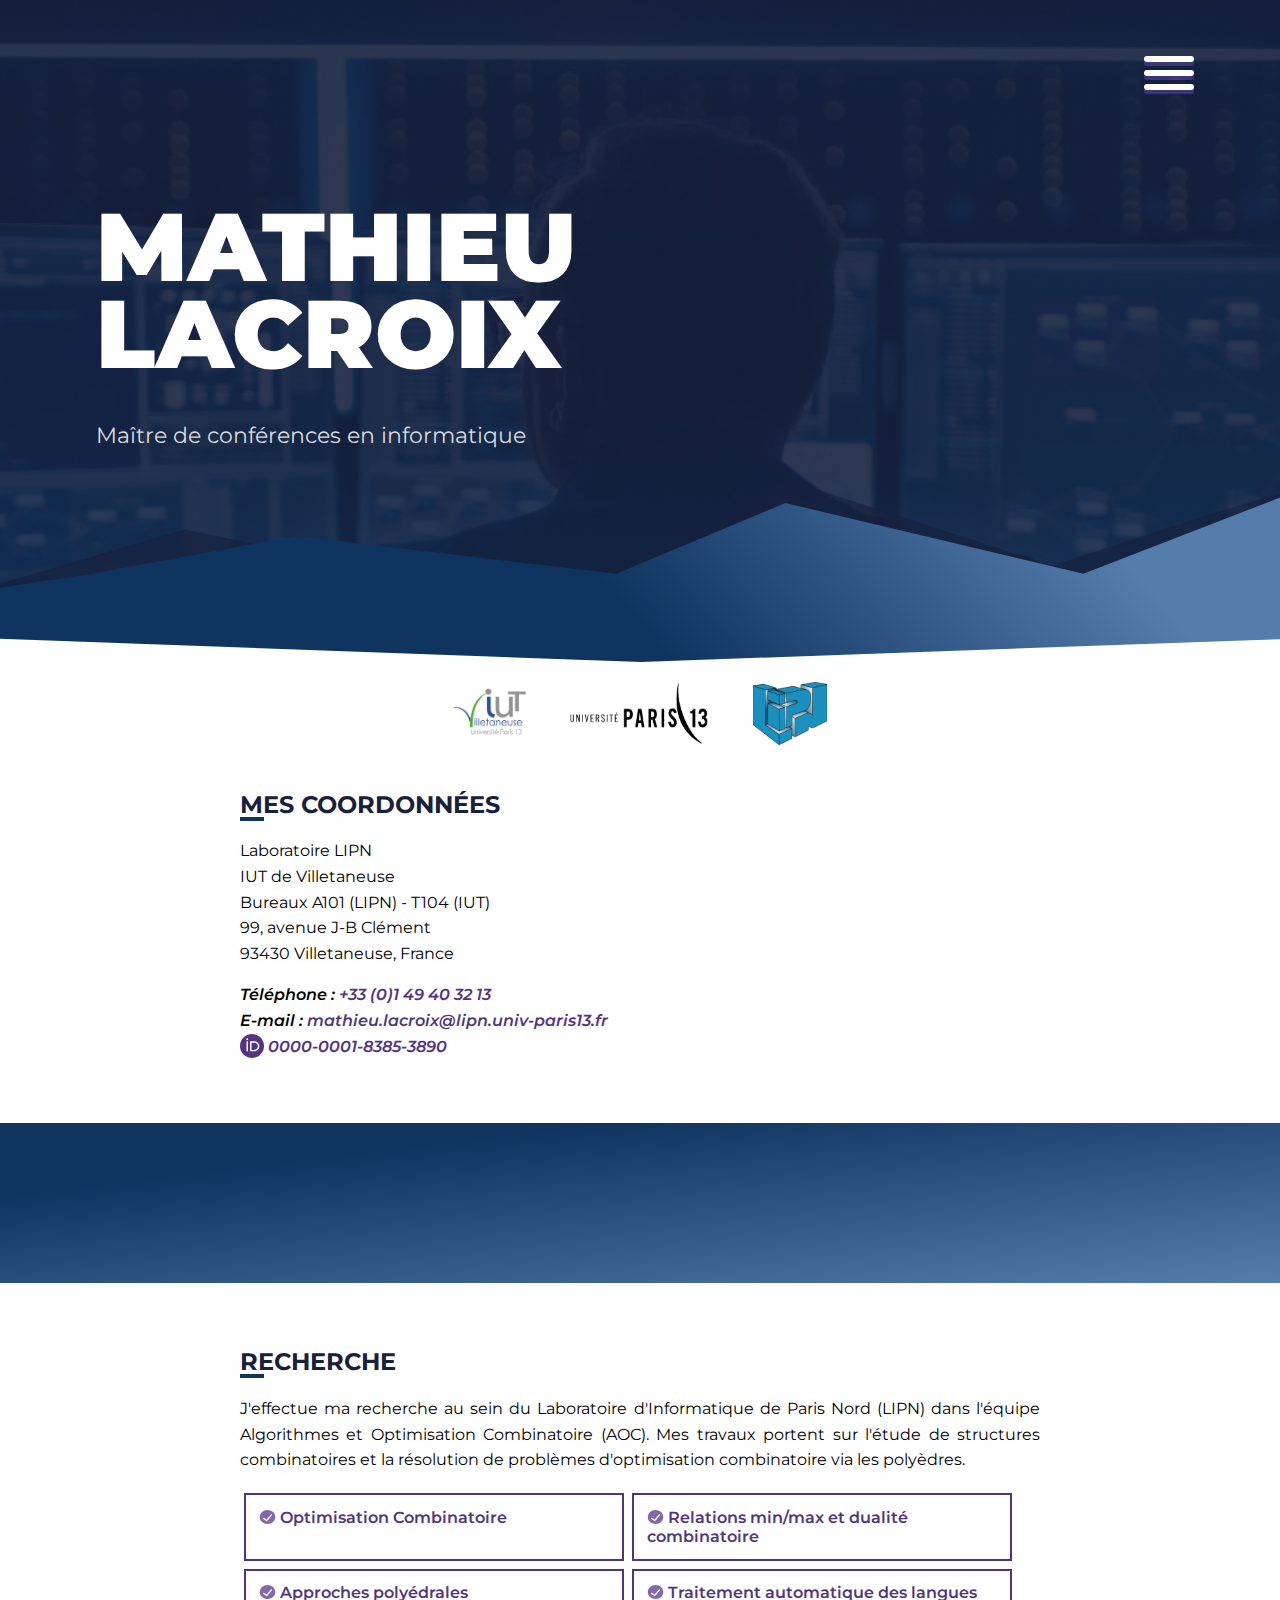
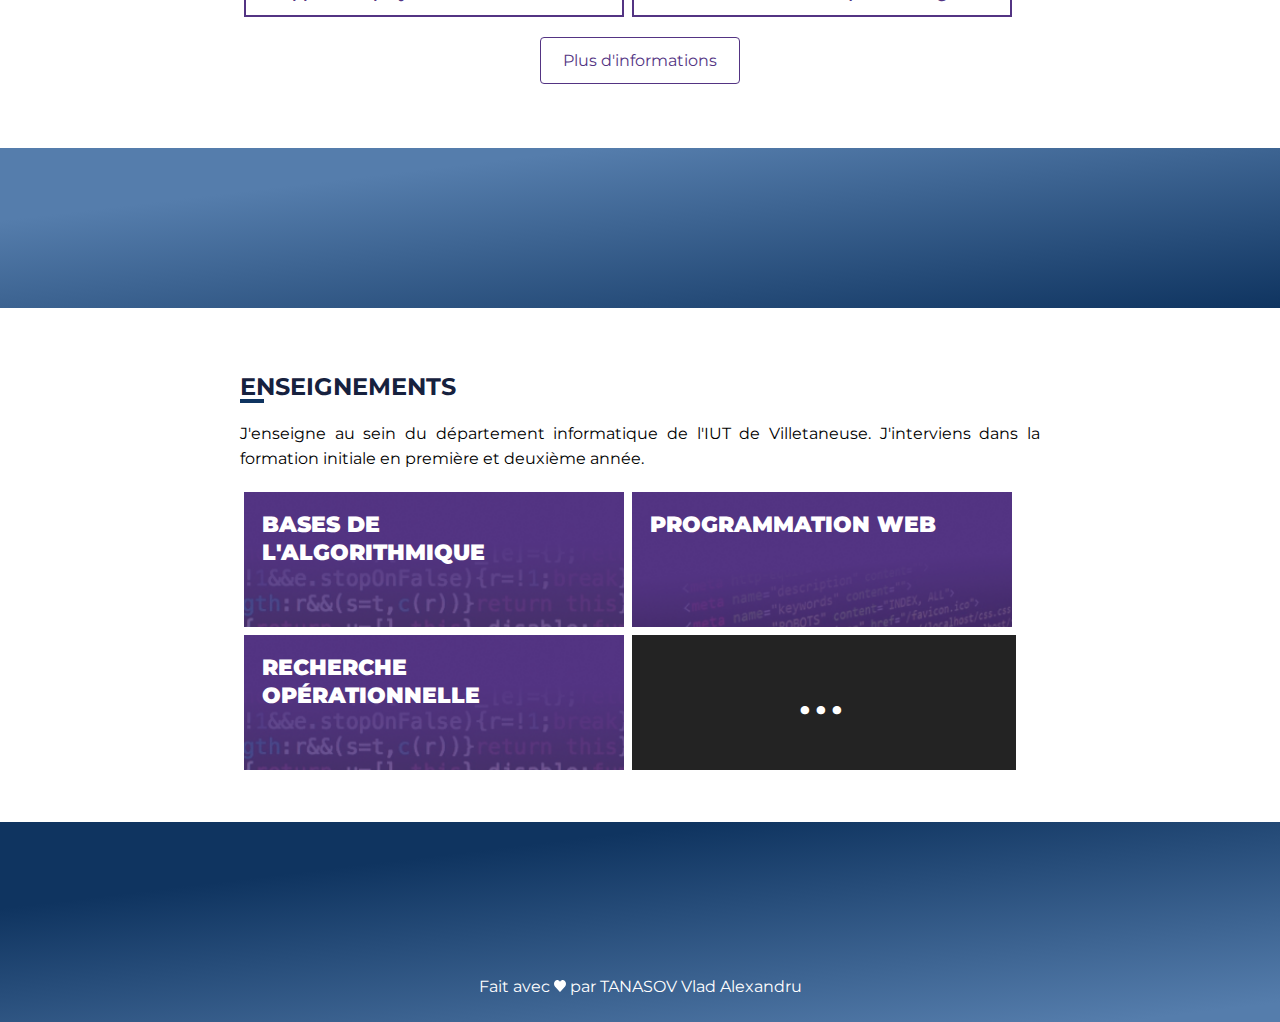
<file: index.html>
<!DOCTYPE html>
<html lang="fr">
<head>
    <meta charset="UTF-8" />
    <meta http-equiv="X-UA-Compatible" content="IE=edge" />
    <link rel="stylesheet" href="./style/gdljgyeoifbdgtr-global.css" />
    <link rel="stylesheet" href="./style/asjdfgoredvgtao-index.css" />
    <link rel="stylesheet" href="./style/ahfbrtemdbtyuio-burger.css" />
    <meta name="viewport" content="width=device-width, initial-scale=1.0" />
    <title>Mathieu LACROIX - LIPN</title>
</head>
<body>
    <header>
        <nav role="navigation">
            <div id="menuToggle">
              <input type="checkbox" />
              
              <span></span>
              <span></span>
              <span></span>
              
              <ul id="menu">
                <a href="./"><li>Accueil</li></a>
                <a href="./research/"><li>Recherche</li></a>
                <a href="./teaching/"><li>Enseignements</li></a>
              </ul>
            </div>
        </nav>
        <h1>Mathieu Lacroix</h1>
        <h4>Maître de conférences en informatique</h4>
        <img style="display:none;" id="vect-img" src="./images/vect.svg" alt="vect">
    </header>
    <main>
        <section class="contact-section">
            <div class="wrapper">
            <div class="images-container">
                <img src="./images/logo_iut_villetaneuse_big.png" 
                     srcset="./images/logo_iut_villetaneuse_small.png 40w, ./images/logo_iut_villetaneuse_big.png 166w" 
                     sizes="(max-width: 1050px) 40px,
                     166px" alt="logo iut villetaneuse" />
                <img src="./images/logo_universite_big.png" 
                     srcset="./images/logo_universite_small.png 110w, ./images/logo_universite_big.png 266w" 
                     sizes="(max-width: 1050px) 110px,
                     266px" alt="logo universite" />
                <img src="./images/logo_lipn_big.png" 
                     srcset="./images/logo_lipn_small.png 48w, ./images/logo_lipn_big.png 126w" 
                     sizes="(max-width: 1050px) 48px,
                     126px" alt="logo lipn" />
            </div>

            <h2>Mes coordonnées</h2>
            <p>
                Laboratoire LIPN <br/>
                IUT de Villetaneuse <br/>
                Bureaux A101 (LIPN) - T104 (IUT) <br/>
                99, avenue J-B Clément <br/>
                93430 Villetaneuse, France <br/>
                <address>
                    <strong>Téléphone :</strong> <a href="tel:+33149403213">+33 (0)1 49 40 32 13</a><br/>
                    <strong>E-mail :</strong> <a href="mailto:mathieu.lacroix@lipn.univ-paris13.fr">mathieu.lacroix@lipn.univ-paris13.fr</a><br/>
                    <svg id="orcid-svg" width="24" height="24" viewBox="0 0 24 24" fill="none" xmlns="http://www.w3.org/2000/svg">
                        <g clip-path="url(#clip0_47_2)">
                        <path d="M24 12C24 18.6281 18.6281 24 12 24C5.37188 24 0 18.6281 0 12C0 5.37188 5.37188 0 12 0C18.6281 0 24 5.37188 24 12Z" fill="#533483"/>
                        <path d="M7.96873 17.3452H6.52142V7.35156H7.96873V11.8678V17.3452Z" fill="white"/>
                        <path d="M10.0927 7.35156H14.0023C17.724 7.35156 19.3592 9.99226 19.3592 12.353C19.3592 14.9191 17.3386 17.3545 14.0211 17.3545H10.0927V7.35156ZM11.54 16.0575H13.8426C17.1225 16.0575 17.8743 13.5847 17.8743 12.353C17.8743 10.3468 16.5868 8.64858 13.7674 8.64858H11.54V16.0575Z" fill="white"/>
                        <path d="M8.19431 5.27075C8.19431 5.78396 7.7714 6.21319 7.24511 6.21319C6.71881 6.21319 6.2959 5.78396 6.2959 5.27075C6.2959 4.74821 6.71881 4.32831 7.24511 4.32831C7.7714 4.32831 8.19431 4.75754 8.19431 5.27075Z" fill="white"/>
                        </g>
                        <defs>
                        <clipPath id="clip0_47_2">
                        <rect width="24" height="24" fill="white"/>
                        </clipPath>
                        </defs>
                    </svg> 
                         <a href="http://orcid.org/0000-0001-8385-3890">0000-0001-8385-3890</a> 
                </address>
            </p>
            </div>
        </section>
        <section class="search-section">
            <div class="wrapper">
            <h2>Recherche</h2>
            <p>
                J'effectue ma recherche au sein du Laboratoire d'Informatique de Paris Nord (LIPN) dans l'équipe Algorithmes et Optimisation Combinatoire (AOC). Mes travaux portent sur l'étude de structures combinatoires et la résolution de problèmes d'optimisation combinatoire via les polyèdres. 
            </p>
            <ul>
                <li>
                    <svg width="17" height="14" viewBox="0 0 17 14" fill="none" xmlns="http://www.w3.org/2000/svg">
                        <ellipse cx="8.51668" cy="7" rx="7.81667" ry="7" fill="#8267AC"/>
                        <path d="M4.60834 8.40002L7.735 10.5L12.425 4.90002" stroke="white" stroke-width="1.4" stroke-linecap="round" stroke-linejoin="round"/>
                    </svg>
                    Optimisation Combinatoire
                </li>
                <li>
                    <svg width="17" height="14" viewBox="0 0 17 14" fill="none" xmlns="http://www.w3.org/2000/svg">
                        <ellipse cx="8.51668" cy="7" rx="7.81667" ry="7" fill="#8267AC"/>
                        <path d="M4.60834 8.40002L7.735 10.5L12.425 4.90002" stroke="white" stroke-width="1.4" stroke-linecap="round" stroke-linejoin="round"/>
                    </svg>
                    Relations min/max et dualité combinatoire
                </li>
                <li>
                    <svg width="17" height="14" viewBox="0 0 17 14" fill="none" xmlns="http://www.w3.org/2000/svg">
                        <ellipse cx="8.51668" cy="7" rx="7.81667" ry="7" fill="#8267AC"/>
                        <path d="M4.60834 8.40002L7.735 10.5L12.425 4.90002" stroke="white" stroke-width="1.4" stroke-linecap="round" stroke-linejoin="round"/>
                    </svg>
                    Approches polyédrales
                </li>
                <li>
                    <svg width="17" height="14" viewBox="0 0 17 14" fill="none" xmlns="http://www.w3.org/2000/svg">
                        <ellipse cx="8.51668" cy="7" rx="7.81667" ry="7" fill="#8267AC"/>
                        <path d="M4.60834 8.40002L7.735 10.5L12.425 4.90002" stroke="white" stroke-width="1.4" stroke-linecap="round" stroke-linejoin="round"/>
                    </svg>
                    Traitement automatique des langues
                </li>
            </ul>

            <a href="./research/">Plus d'informations</a>
            </div>
        </section>
        <section class="teaching-section">
            <div class="wrapper">
            <h2>Enseignements</h2>
            <p>
                J'enseigne au sein du département informatique de l'IUT de Villetaneuse. J'interviens dans la formation initiale en première et deuxième année. 
            </p>

            <ul>
                <li>Bases de l'algorithmique</li>
                <li>Programmation web</li>
                <li>Recherche opérationnelle</li>
                <a href="./teaching/"><li>...</li></a>
            </ul>
            </div>
        </section>
        <footer>
            <span>
                Fait avec 
                <svg width="12" height="12" viewBox="0 0 12 12" fill="none" xmlns="http://www.w3.org/2000/svg">
                    <path d="M5.66723 11.8406L0.9457 6.37754C-0.384217 4.83881 -0.300469 2.31574 1.12753 0.899529C2.54421 -0.50546 4.69226 -0.232632 5.81177 1.49448L5.99999 1.78483L6.18821 1.49448C7.30775 -0.232632 9.45575 -0.50546 10.8725 0.899529C12.3005 2.31574 12.3842 4.83881 11.0543 6.37754L6.33275 11.8406C6.14897 12.0532 5.85101 12.0532 5.66723 11.8406Z" fill="white"/>
                </svg> par TANASOV Vlad Alexandru
            </span>
        </footer>
    </main>
</body>
</html>
</file>
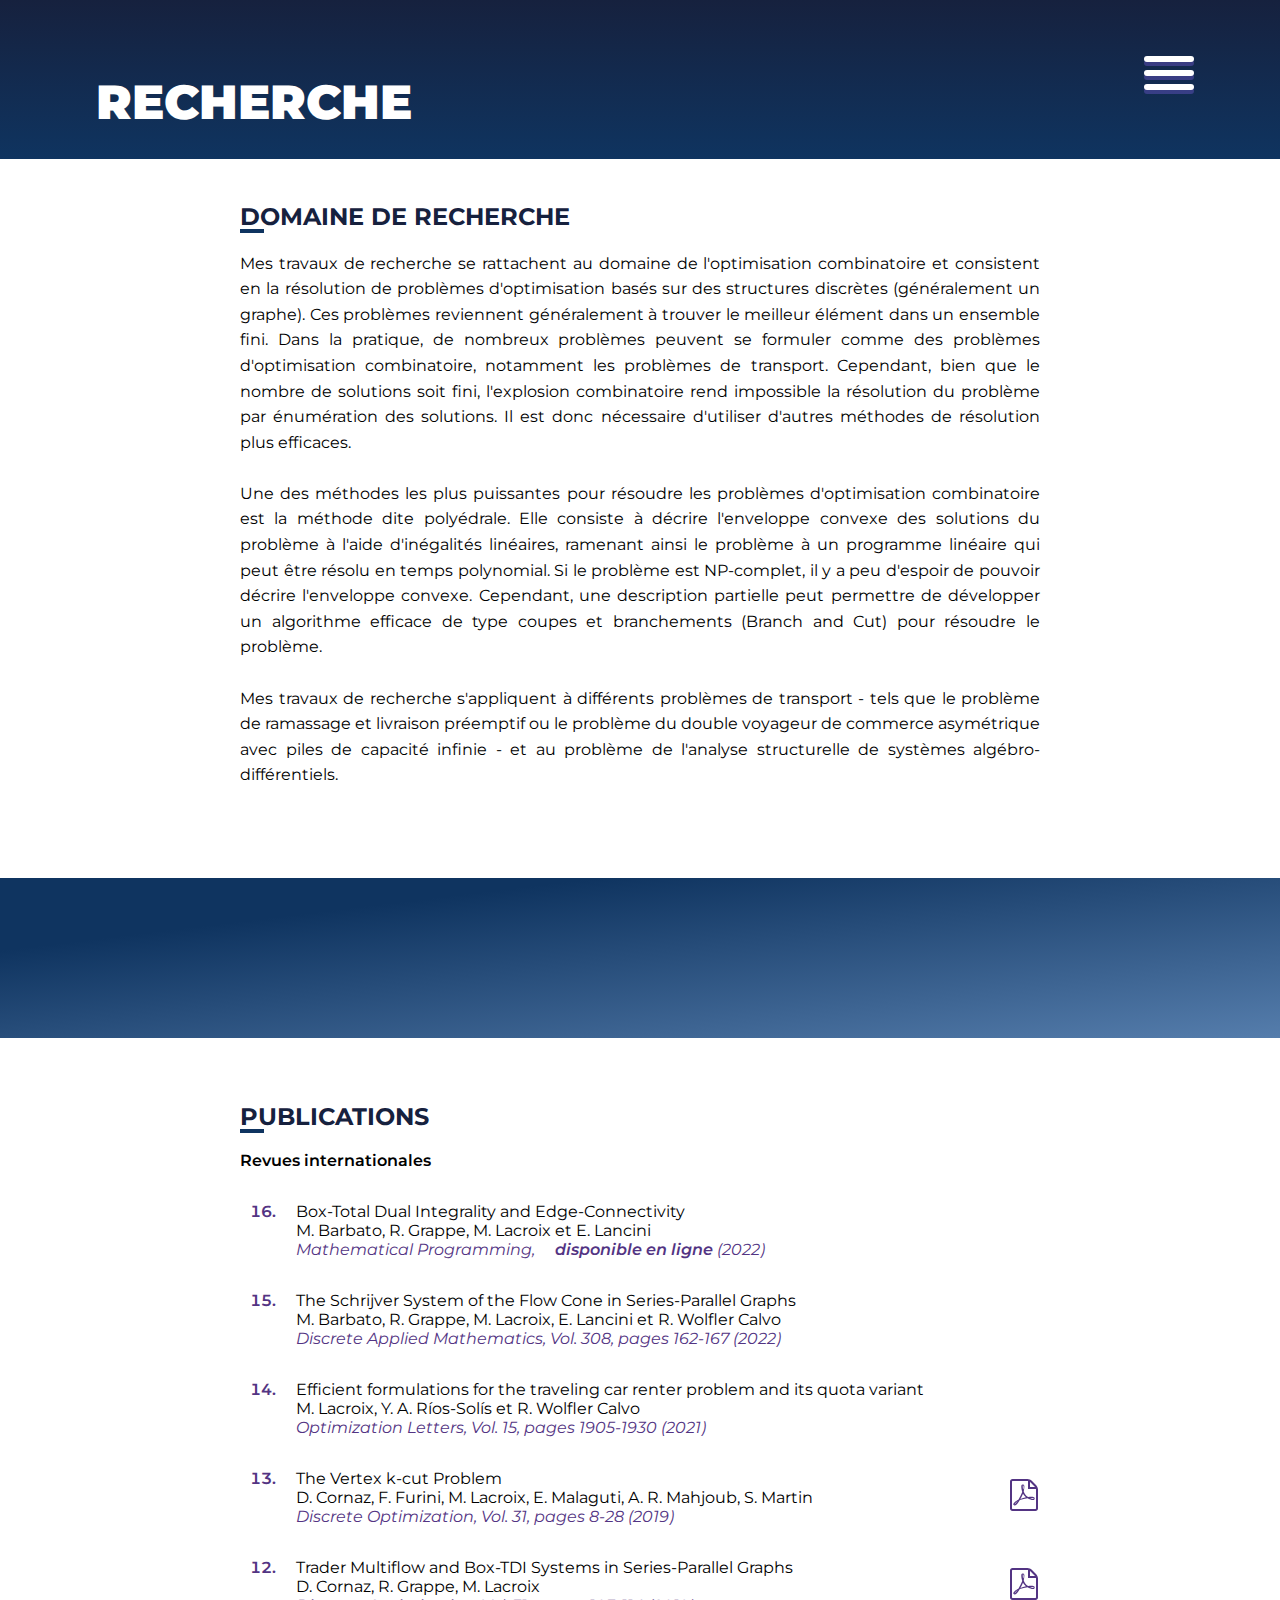
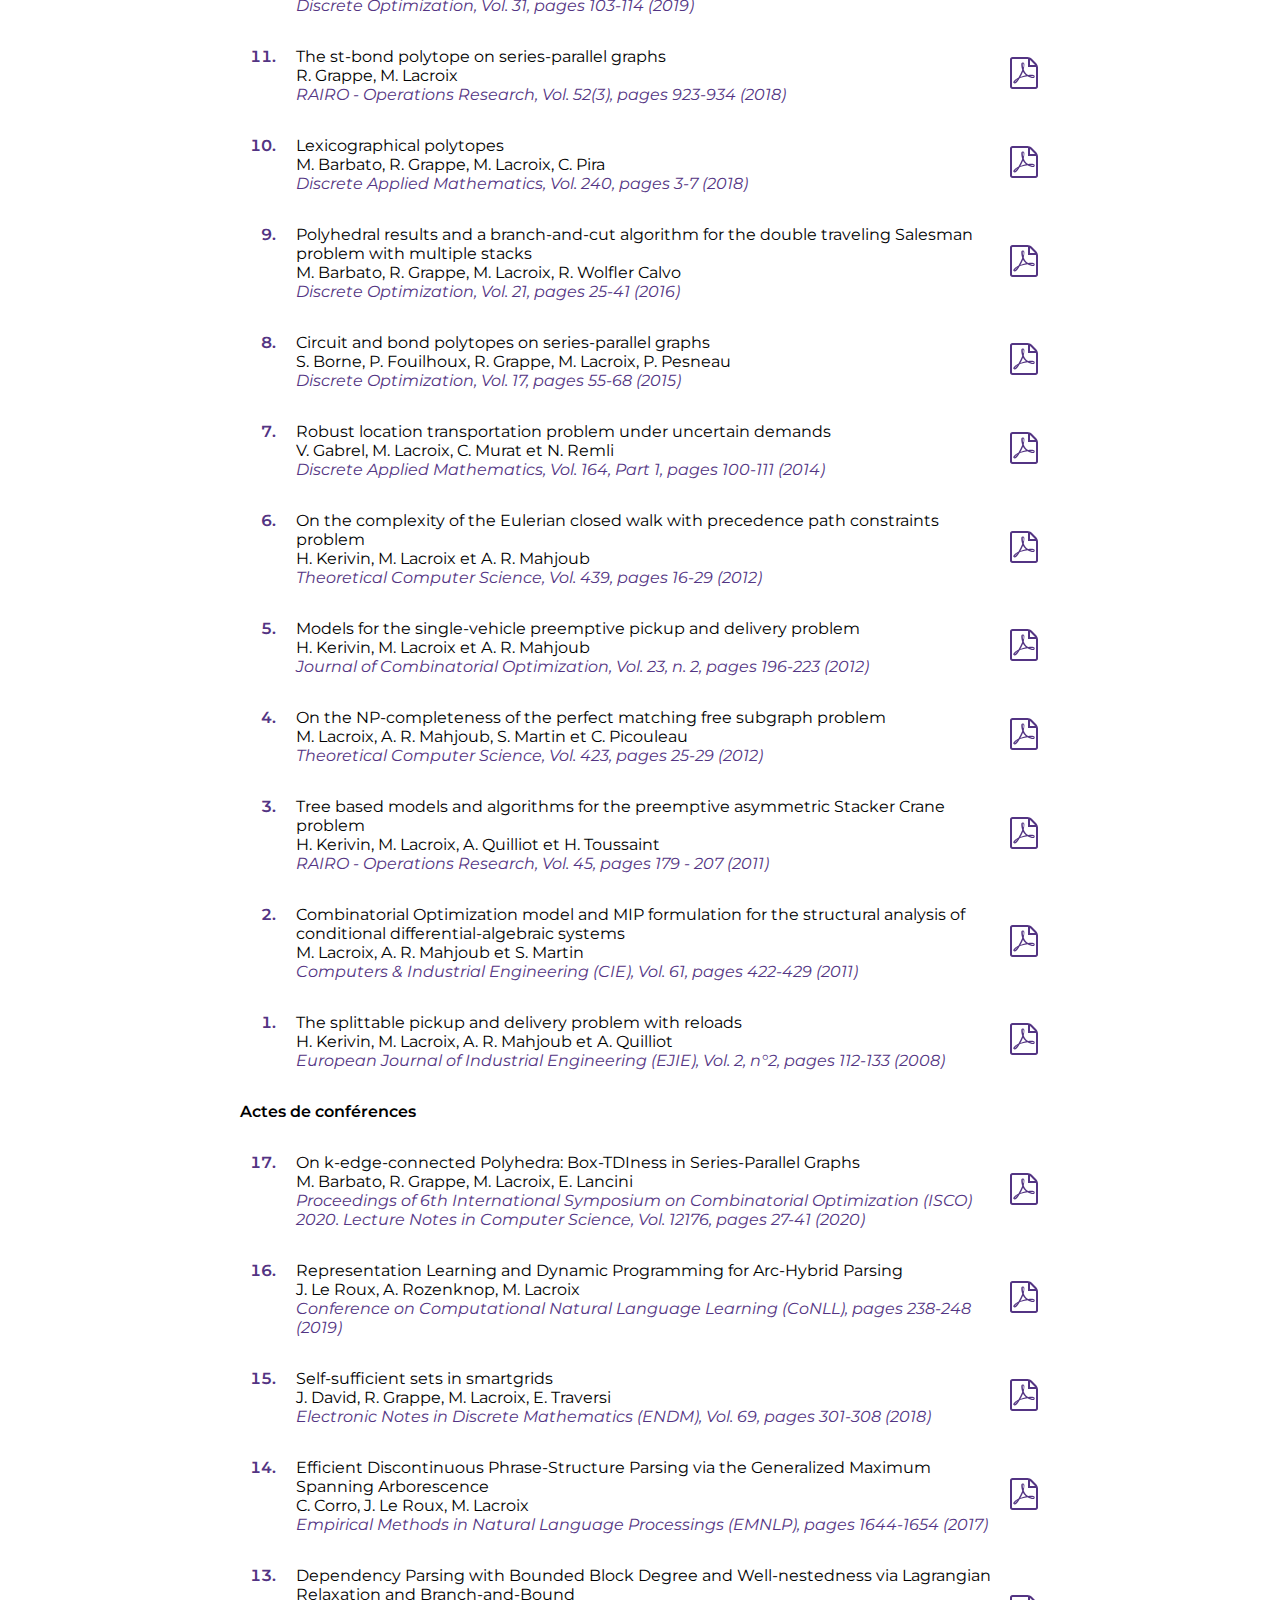
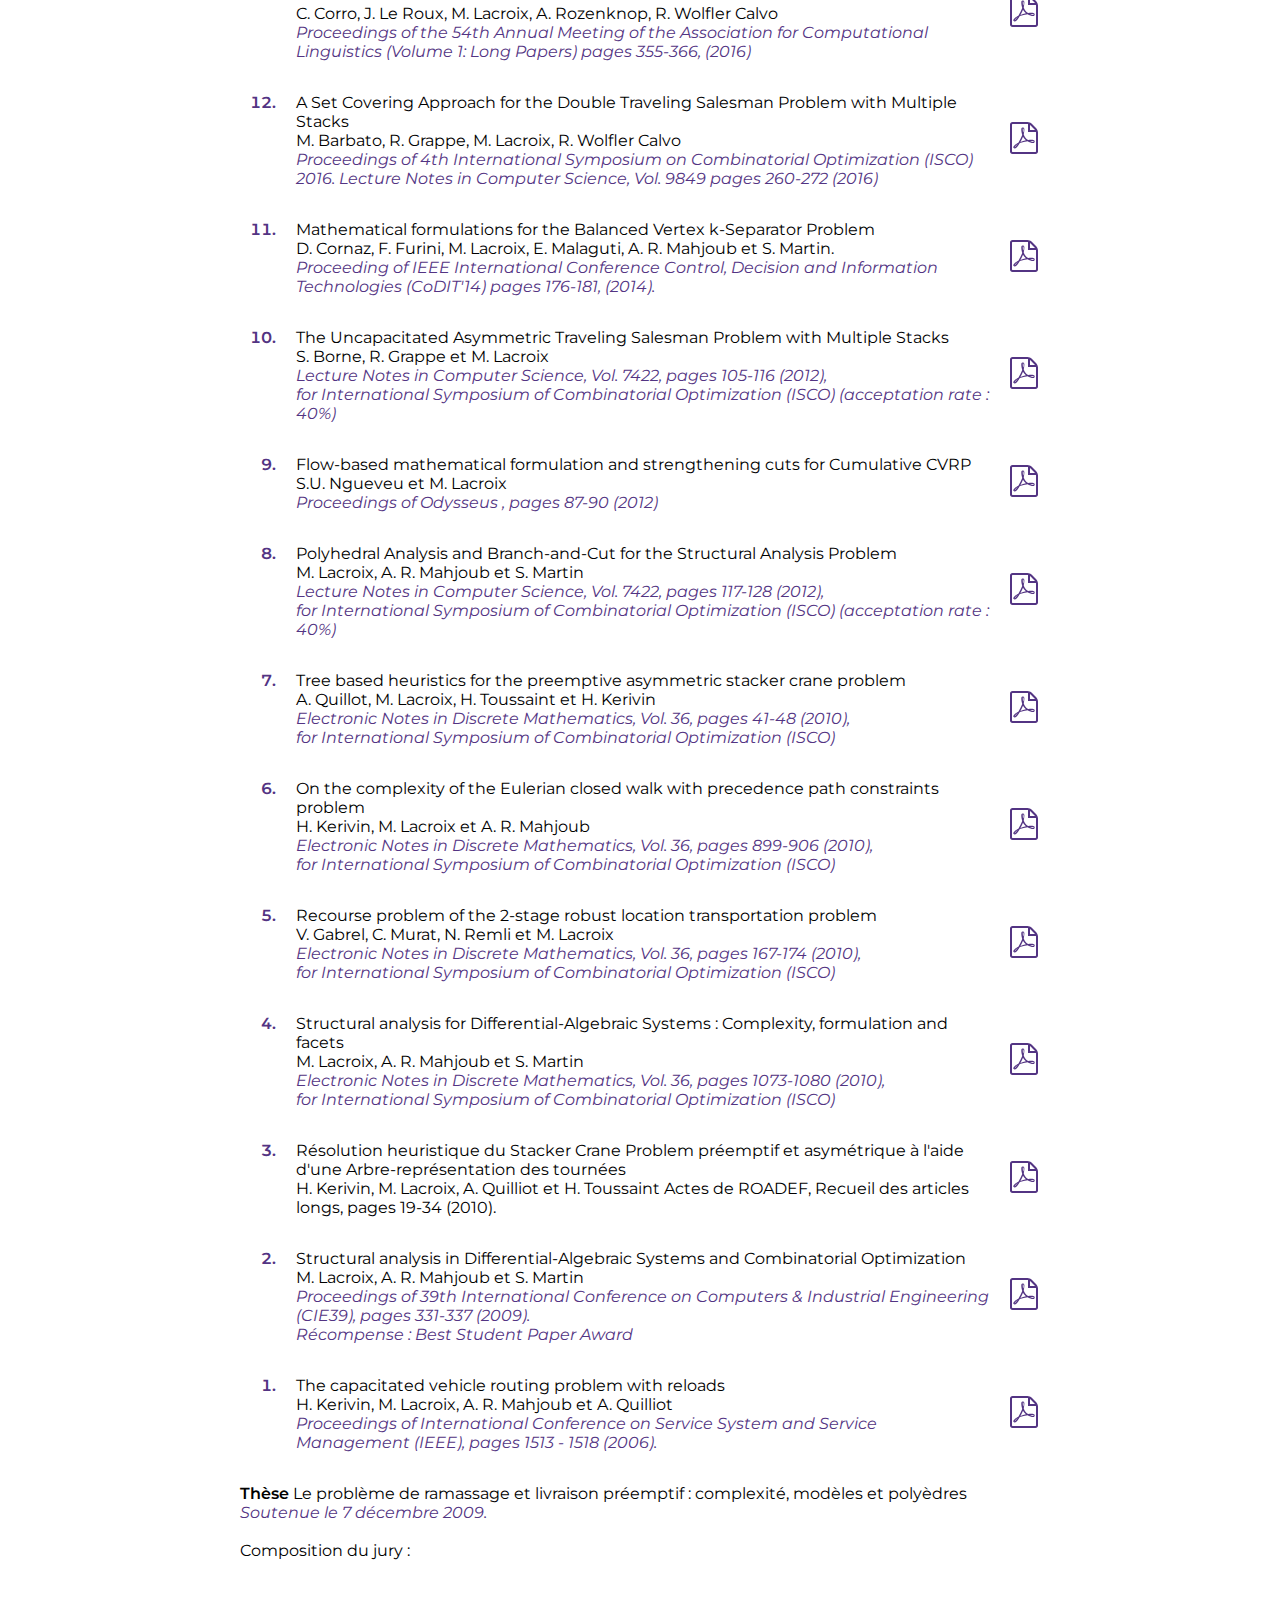
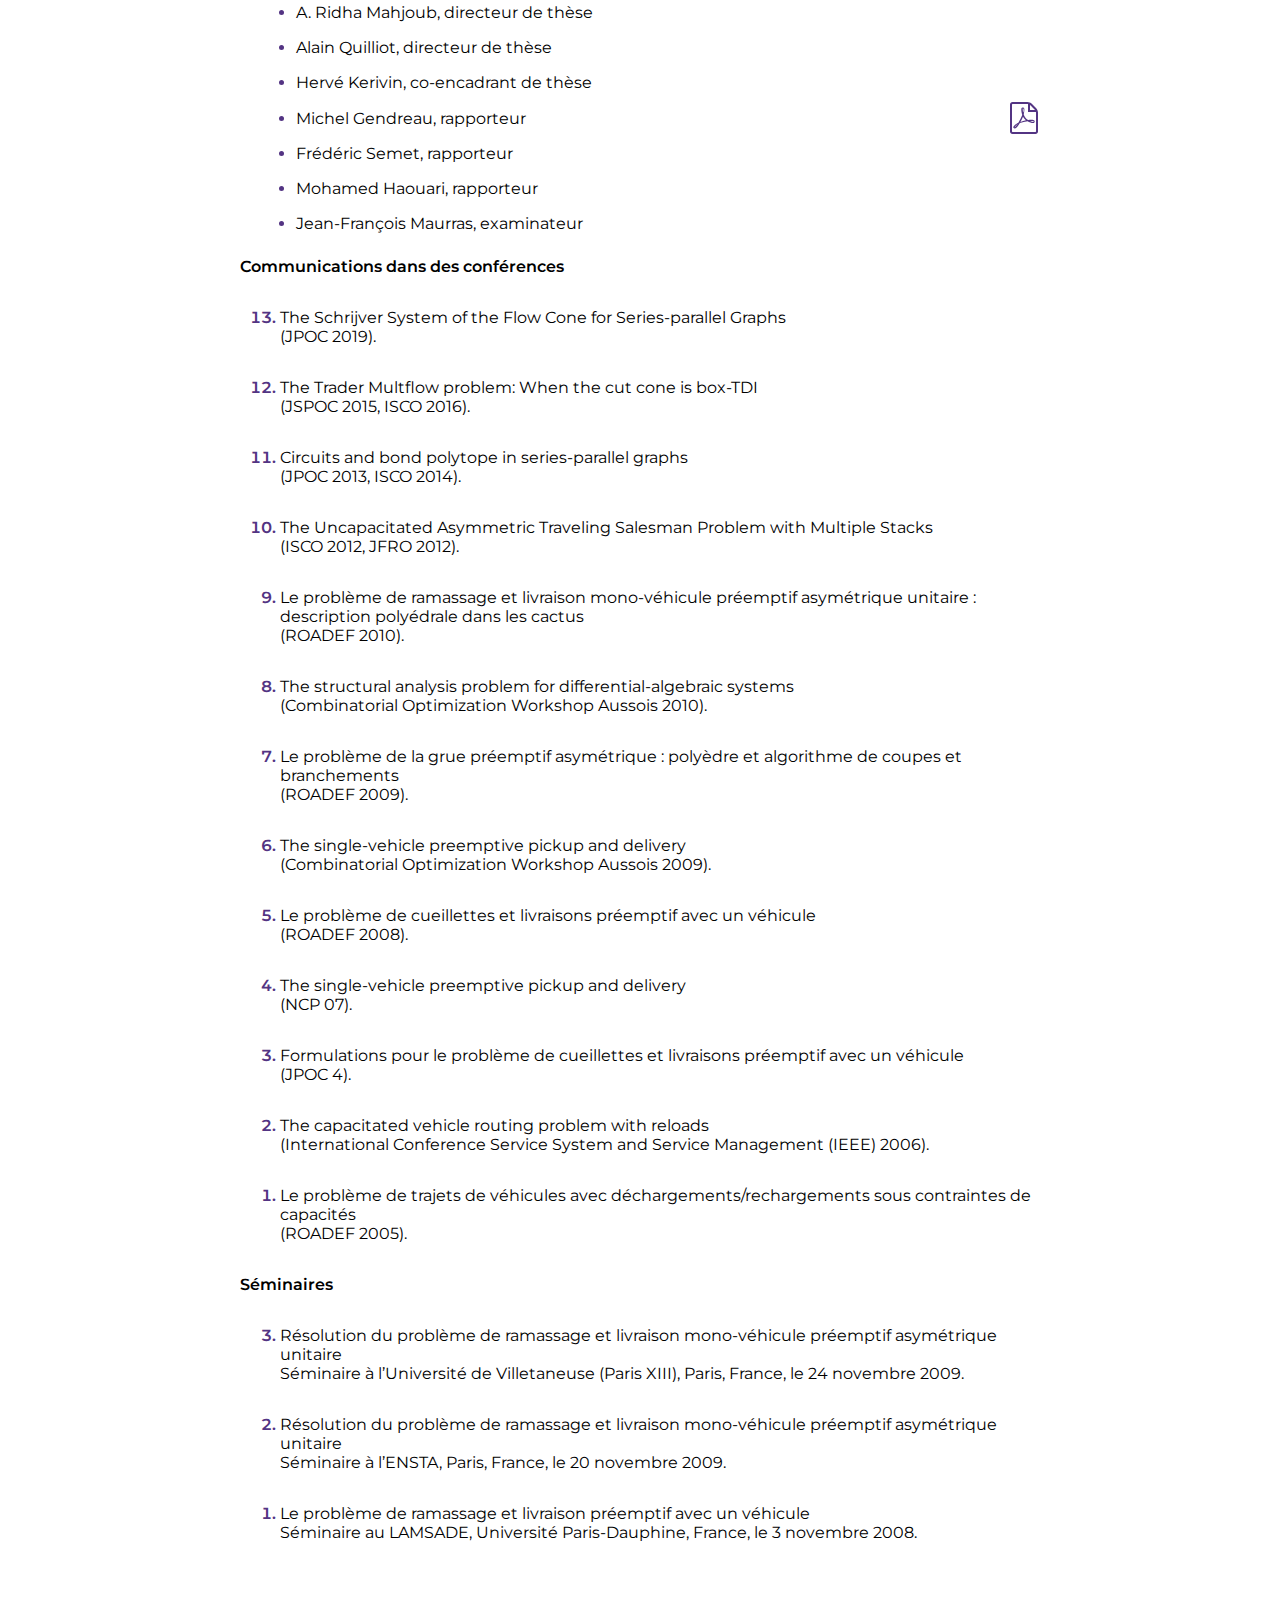
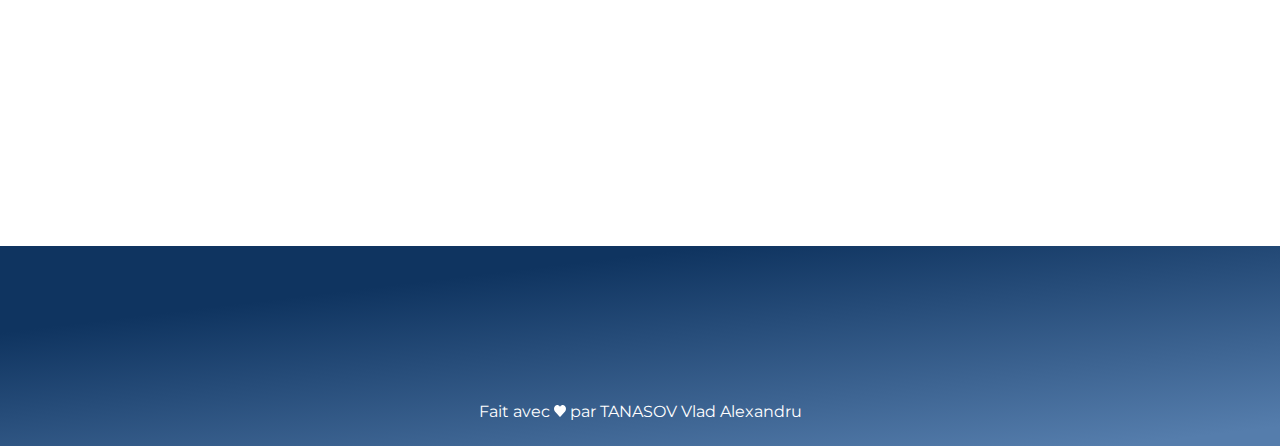
<file: research/index.html>
<!DOCTYPE html>
<html lang="fr">
<head>
    <meta charset="UTF-8" />
    <meta http-equiv="X-UA-Compatible" content="IE=edge" />
    <link rel="stylesheet" href="../style/gdljgyeoifbdgtr-global.css" />
    <link rel="stylesheet" href="../style/htelhfviudfgnst-research.css" />
    <link rel="stylesheet" href="../style/ahfbrtemdbtyuio-burger.css" />
    <meta name="viewport" content="width=device-width, initial-scale=1.0" />
    <title>Mathieu LACROIX - LIPN - Recherche</title>
</head>
<body>
    <header>
        <nav role="navigation">
            <div id="menuToggle">
              <input type="checkbox" />
              
              <span></span>
              <span></span>
              <span></span>
              
              <ul id="menu">
                <a href="../"><li>Accueil</li></a>
                <a href="./"><li>Recherche</li></a>
                <a href="../teaching/"><li>Enseignements</li></a>
              </ul>
            </div>
        </nav>
        <h1>Recherche</h1>
    </header>
    <main>
        <section class="search-section">
            <div class="wrapper">
                <h2>Domaine de recherche</h2>
                <p>
                    Mes travaux de recherche se rattachent au domaine de l'optimisation combinatoire et consistent en la résolution de problèmes d'optimisation basés sur des structures discrètes (généralement un graphe). Ces problèmes reviennent généralement à trouver le meilleur élément dans un ensemble fini. Dans la pratique, de nombreux problèmes peuvent se formuler comme des problèmes d'optimisation combinatoire, notamment les problèmes de transport. Cependant, bien que le nombre de solutions soit fini, l'explosion combinatoire rend impossible la résolution du problème par énumération des solutions. Il est donc nécessaire d'utiliser d'autres méthodes de résolution plus efficaces.<br/><br/>
                    Une des méthodes les plus puissantes pour résoudre les problèmes d'optimisation combinatoire est la méthode dite polyédrale. Elle consiste à décrire l'enveloppe convexe des solutions du problème à l'aide d'inégalités linéaires, ramenant ainsi le problème à un programme linéaire qui peut être résolu en temps polynomial. Si le problème est NP-complet, il y a peu d'espoir de pouvoir décrire l'enveloppe convexe. Cependant, une description partielle peut permettre de développer un algorithme efficace de type coupes et branchements (Branch and Cut) pour résoudre le problème.<br/><br/>       
                    Mes travaux de recherche s'appliquent à différents problèmes de transport - tels que le problème de ramassage et livraison préemptif ou le problème du double voyageur de commerce asymétrique avec piles de capacité infinie - et au problème de l'analyse structurelle de systèmes algébro-différentiels.<br/><br/>
                </p>
            </div>
        </section>

        <section class="publications-section">
            <div class="wrapper">
                <h2>Publications</h2>
                <strong>Revues internationales</strong>
                <ol reversed>
                    <li>
                        <article>
                            <div>
                                <span class="title-article">Box-Total Dual Integrality and Edge-Connectivity </span> <br />
                                <span class="author-article">M. Barbato, R. Grappe, M. Lacroix et E. Lancini</span><br/>
                                <em> Mathematical Programming, <a href="https://doi.org/10.1007/s10107-021-01743-x"> disponible en ligne</a> (2022) </em>
                            </div>	   
                        </article>
                    </li>
                    <li>
                        <article>
                            <div>
                                <span class="title-article">The Schrijver System of the Flow Cone in Series-Parallel Graphs </span> <br />
                                <span class="author-article">M. Barbato, R. Grappe, M. Lacroix, E. Lancini et R. Wolfler Calvo</span><br/>
                                <em>Discrete Applied Mathematics, Vol. 308, pages 162-167 (2022) </em>
                            </div>	   
                        </article>
                    </li>
                    <li>
                        <article>
                            <div>
                                <span class="title-article">Efficient formulations for the traveling car renter problem and its quota variant</span> <br />
                                <span class="author-article">M. Lacroix, Y. A. Ríos-Solís et R. Wolfler Calvo</span><br/>
                                <em>Optimization Letters, Vol. 15, pages 1905-1930 (2021) </em>
                            </div>	   
                        </article>
                    </li>
                    <li>
                        <article>
                            <div>
                                <span class="title-article">The Vertex k-cut Problem </span> <br />
                                <span class="author-article">D. Cornaz, F. Furini, M. Lacroix, E. Malaguti, A. R. Mahjoub, S. Martin</span><br/>
                                <em>Discrete Optimization, Vol. 31, pages 8-28 (2019) </em>
                            </div>
                                <a href="publications/theVertexKCutPb.pdf">
                                    <img src="../images/pdf.svg" alt="pdf">
                                </a>		   
                        </article>
                    </li>
                    <li>
                        <article>
                            <div>
                                <span class="title-article">Trader Multiflow and Box-TDI Systems in Series-Parallel Graphs </span> <br />
                                <span class="author-article">D. Cornaz, R. Grappe, M. Lacroix</span><br/>
                                <em>Discrete Optimization, Vol. 31, pages 103-114 (2019) </em>
                            </div>
                                <a href="publications/boxTDIMF.pdf">
                                    <img src="../images/pdf.svg" alt="pdf">                        
                                </a>		   
                        </article>
                    </li>
                    <li>
                        <article>
                            <div>
                                <span class="title-article">The st-bond polytope on series-parallel graphs </span> <br />
                                <span class="author-article">R. Grappe, M. Lacroix</span><br/>
                                <em>RAIRO - Operations Research, Vol. 52(3), pages 923-934 (2018)</em>
                            </div>
                                <a href="publications/the st-bond polytope on series-parallel graphs.pdf">
                                    <img src="../images/pdf.svg" alt="pdf">
                                </a>		   
                        </article>
                    </li>
                    <li>
                        <article>
                            <div>
                                <span class="title-article">Lexicographical polytopes </span> <br />
                                <span class="author-article">M. Barbato, R. Grappe, M. Lacroix, C. Pira</span><br/>
                                <em>Discrete Applied Mathematics, Vol. 240, pages 3-7 (2018) </em>
                            </div>
                                <a href="publications/lexicographical polytopes.pdf">
                                    <img src="../images/pdf.svg" alt="pdf">
                                </a>		   
                        </article>
                    </li>
                    <li>
                        <article>
                            <div>
                                <span class="title-article">Polyhedral results and a branch-and-cut algorithm for the double traveling Salesman problem with multiple stacks </span> <br />
                                <span class="author-article">M. Barbato, R. Grappe, M. Lacroix, R. Wolfler Calvo</span><br/>
                                <em>Discrete Optimization, Vol. 21, pages 25-41 (2016) </em>
                            </div>
                                <a href="publications/Barbato et al. - 2016 - Polyhedral results and a branch-and-cut algorithm for the double traveling Salesman problem with multiple stacks.pdf">
                                    <img src="../images/pdf.svg" alt="pdf">
                                </a>		   
                        </article>
                    </li>
                    <li>
                        <article>
                            <div>
                                <span class="title-article">Circuit and bond polytopes on series-parallel graphs </span> <br />
                                <span class="author-article">S. Borne, P. Fouilhoux, R. Grappe, M. Lacroix, P. Pesneau</span><br/>
                                <em>Discrete Optimization, Vol. 17, pages 55-68 (2015) </em>
                            </div>
                                <a href="publications/circuit_and_bond_polytope_serie_paralleles.pdf">
                                    <img src="../images/pdf.svg" alt="pdf">
                                </a>		   
                        </article>
                    </li>
                    <li>
                        <article>
                            <div>
                                <span class="title-article">Robust location transportation problem under uncertain demands </span> <br />
                                <span class="author-article">V. Gabrel, M. Lacroix, C. Murat et N. Remli</span><br/>
                                <em>Discrete Applied Mathematics, Vol. 164, Part 1, pages 100-111 (2014)</em>
                            </div>
                                <a href="publications/robustLocationTransportationProblemsUnderUncertainDemands.pdf">
                                    <img src="../images/pdf.svg" alt="pdf">
                                </a>		   
                        </article>
                    </li>
                    <li>
                        <article>
                            <div>
                                <span class="title-article">On the complexity of the Eulerian closed walk with precedence path constraints problem</span> <br />
                                <span class="author-article">H. Kerivin, M. Lacroix et A. R. Mahjoub</span><br/>
                                <em>Theoretical Computer Science, Vol. 439, pages 16-29 (2012) </em>
                            </div>
                                <a href="publications/onTheComplexityOfTheECWPPCP_TCS.pdf">
                                    <img src="../images/pdf.svg" alt="pdf">
                                </a>		   
                        </article>
                    </li>
                    <li>
                        <article>
                            <div>
                                <span class="title-article">Models for the single-vehicle preemptive pickup and delivery problem</span> <br />
                                <span class="author-article">H. Kerivin, M. Lacroix et A. R. Mahjoub</span><br/>
                                <em>Journal of Combinatorial Optimization, Vol. 23, n. 2, pages 196-223 (2012) </em>
                            </div>
                                <a href="publications/modelsForTheUnitarySPPDP.pdf">
                                    <img src="../images/pdf.svg" alt="pdf">
                                </a>		   
                        </article>
                    </li>
                    <li>
                        <article>
                            <div>
                                <span class="title-article">On the NP-completeness of the perfect matching free subgraph problem</span> <br />
                                <span class="author-article">M. Lacroix, A. R. Mahjoub, S. Martin et C. Picouleau</span><br/>
                                <em>Theoretical Computer Science, Vol. 423, pages 25-29 (2012) </em>
                            </div>
                                <a href="publications/onTheNPcompletenessOfThePerfectMatchingFreeSubgraphProblem.pdf">
                                    <img src="../images/pdf.svg" alt="pdf">
                                </a>		   
                        </article>
                    </li>
                    <li>
                        <article>
                            <div>
                                <span class="title-article">Tree based models and algorithms for the preemptive asymmetric Stacker Crane problem</span> <br />
                                <span class="author-article">H. Kerivin, M. Lacroix, A. Quilliot et H. Toussaint</span><br/>
                                <em>RAIRO - Operations Research, Vol. 45, pages 179 - 207 (2011)  </em>
                            </div>
                                <a href="publications/treeBasedModelsAndAlgorithmsForThePreemptiveAsymmetricSCP.pdf">
                                    <img src="../images/pdf.svg" alt="pdf">
                                </a>		   
                        </article>
                    </li>
                    <li>
                        <article>
                            <div>
                                <span class="title-article">Combinatorial Optimization model and MIP formulation for the structural analysis of conditional differential-algebraic systems </span> <br />
                                <span class="author-article">M. Lacroix, A. R. Mahjoub et S. Martin</span><br/>
                                <em>Computers & Industrial Engineering (CIE), Vol. 61, pages 422-429 (2011) </em>
                            </div>
                                <a href="publications/combinatorialOptModelAndMIPformulationForStructuralAnalysisOfCDAS.pdf">
                                    <img src="../images/pdf.svg" alt="pdf">
                                </a>		   
                        </article> 
                    </li>
                    <li>
                        <article>
                            <div>
                                <span class="title-article">The splittable pickup and delivery problem with reloads </span> <br />
                                <span class="author-article">H. Kerivin, M. Lacroix, A. R. Mahjoub et A. Quilliot</span><br/>
                                <em>European Journal of Industrial Engineering (EJIE), Vol. 2, n°2, pages 112-133 (2008) </em>
                            </div>
                                <a href="publications/theSplittablePickupAndDeliveryWithReloads.pdf">
                                    <img src="../images/pdf.svg" alt="pdf">
                                </a>		   
                        </article>
                    </li>
                </ol>
                <strong>Actes de conférences</strong>
                <ol reversed>
                    <li>
                        <article>
                            <div>
                                <span class="title-article">On k-edge-connected Polyhedra: Box-TDIness in Series-Parallel Graphs  </span> <br />
                                <span class="author-article">M. Barbato, R. Grappe, M. Lacroix, E. Lancini </span><br/>
                                <em>Proceedings of 6th International Symposium on Combinatorial Optimization (ISCO) 2020. Lecture Notes in Computer Science, Vol. 12176, pages 27-41 (2020)  </em>
                            </div>
                                <a href="publications/kEdgeConnectedPolyhedraBoxTDInessInSPgraphs_ISCO2020.pdf">
                                    <img src="../images/pdf.svg" alt="pdf">
                                </a>		   
                        </article>
                    </li>
                    <li>
                        <article>
                            <div>
                                <span class="title-article">Representation Learning and Dynamic Programming for Arc-Hybrid Parsing   </span> <br />
                                <span class="author-article">J. Le Roux, A. Rozenknop, M. Lacroix  </span><br/>
                                <em>Conference on Computational Natural Language Learning (CoNLL), pages 238-248 (2019) </em>
                            </div>
                                <a href="publications/representationLearningAndDynamicProgrammingForArcHybridParsing.pdf">
                                    <img src="../images/pdf.svg" alt="pdf">
                                </a>		   
                        </article>
                    </li>
                    <li>
                        <article>
                            <div>
                                <span class="title-article">Self-sufficient sets in smartgrids </span> <br />
                                <span class="author-article">J. David, R. Grappe, M. Lacroix, E. Traversi </span><br/>
                                <em>Electronic Notes in Discrete Mathematics (ENDM), Vol. 69, pages 301-308 (2018) </em>
                            </div>
                                <a href="publications/self-sufficient sets in smartgrids.pdf">
                                    <img src="../images/pdf.svg" alt="pdf">
                                </a>		   
                        </article>
                    </li>
                    <li>
                        <article>
                            <div>
                                <span class="title-article">Efficient Discontinuous Phrase-Structure Parsing via the Generalized Maximum Spanning Arborescence </span> <br />
                                <span class="author-article">C. Corro, J. Le Roux, M. Lacroix </span><br/>
                                <em>Empirical Methods in Natural Language Processings (EMNLP), pages 1644-1654 (2017) </em>
                            </div>
                                <a href="publications/efficient Discontinuous Phrase-Structure Parsing via the Generalized Maximum Spanning Arborescence.pdf">
                                    <img src="../images/pdf.svg" alt="pdf">
                                </a>		   
                        </article>
                    </li>
                    <li>
                        <article>
                            <div>
                                <span class="title-article">Dependency Parsing with Bounded Block Degree and Well-nestedness via Lagrangian Relaxation and Branch-and-Bound </span> <br />
                                <span class="author-article">C. Corro, J. Le Roux, M. Lacroix, A. Rozenknop, R. Wolfler Calvo </span><br/>
                                <em>Proceedings of the 54th Annual Meeting of the Association for Computational Linguistics (Volume 1: Long Papers) pages 355-366, (2016) </em>
                            </div>
                                <a href="publications/parsing_with_bounded_block_degree_and_well-nestedness_via_lagrangian_relaxation_and_branch_and_bound.pdf">
                                    <img src="../images/pdf.svg" alt="pdf">
                                </a>		   
                        </article>
                    </li>
                    <li>
                        <article>
                            <div>
                                <span class="title-article">A Set Covering Approach for the Double Traveling Salesman Problem with Multiple Stacks </span> <br />
                                <span class="author-article">M. Barbato, R. Grappe, M. Lacroix, R. Wolfler Calvo </span><br/>
                                <em>Proceedings of 4th International Symposium on Combinatorial Optimization (ISCO) 2016. Lecture Notes in Computer Science, Vol. 9849 pages 260-272 (2016) </em>
                            </div>
                                <a href="publications/Barbato et al. - 2016 - A Set Covering Approach for the Double Traveling Salesman Problem with Multiple Stacks.pdf">
                                    <img src="../images/pdf.svg" alt="pdf">
                                </a>		   
                        </article>
                    </li>
                    <li>
                        <article>
                            <div>
                                <span class="title-article">Mathematical formulations for the Balanced Vertex k-Separator Problem </span> <br />
                                <span class="author-article">D. Cornaz, F. Furini, M. Lacroix, E. Malaguti, A. R. Mahjoub et S. Martin. </span><br/>
                                <em>Proceeding of IEEE International Conference Control, Decision and Information Technologies (CoDIT'14) pages 176-181, (2014). </em>
                            </div>
                                <a href="publications/Cornaz et al. - 2014 - Mathematical formulations for the Balanced Vertex k-Separator Problem.pdf">
                                    <img src="../images/pdf.svg" alt="pdf">
                                </a>		   
                        </article>
                    </li>
                    <li>
                        <article>
                            <div>
                                <span class="title-article">The Uncapacitated Asymmetric Traveling Salesman Problem with Multiple Stacks </span> <br />
                                <span class="author-article">S. Borne, R. Grappe et M. Lacroix </span><br/>
                                <em>Lecture Notes in Computer Science, Vol. 7422, pages 105-116 (2012),
                                   <br/>for International Symposium of Combinatorial Optimization (ISCO) (acceptation rate : 40%) </em>
                            </div>
                                <a href="publications/stackTSP_lncs.pdf">
                                    <img src="../images/pdf.svg" alt="pdf">
                                </a>		   
                        </article>
                    </li>
                    <li>
                        <article>
                            <div>
                                <span class="title-article">Flow-based mathematical formulation and strengthening cuts for Cumulative CVRP </span> <br />
                                <span class="author-article">S.U. Ngueveu et M. Lacroix </span><br/>
                                <em>Proceedings of Odysseus , pages 87-90 (2012) </em>
                            </div>
                                <a href="publications/odysseus_2012.pdf">
                                    <img src="../images/pdf.svg" alt="pdf">
                                </a>		   
                        </article>
                    </li>
                    <li>
                        <article>
                            <div>
                                <span class="title-article">Polyhedral Analysis and Branch-and-Cut for the Structural Analysis Problem </span> <br />
                                <span class="author-article">M. Lacroix, A. R. Mahjoub et S. Martin </span><br/>
                                <em>Lecture Notes in Computer Science, Vol. 7422, pages 117-128 (2012),
                                    <br/>for International Symposium of Combinatorial Optimization (ISCO) (acceptation rate : 40%) </em>
                            </div>
                                <a href="publications/polyhedralAnalysisAndBCforSAP.pdf">
                                    <img src="../images/pdf.svg" alt="pdf">
                                </a>		   
                        </article>
                    </li>
                    <li>
                        <article>
                            <div>
                                <span class="title-article">Tree based heuristics for the preemptive asymmetric stacker crane problem </span> <br />
                                <span class="author-article">A. Quillot, M. Lacroix, H. Toussaint et H. Kerivin </span><br/>
                                <em>Electronic Notes in Discrete Mathematics, Vol. 36, pages 41-48 (2010),
                                    <br/>for International Symposium of Combinatorial Optimization (ISCO) </em>
                            </div>
                                <a href="publications/treeBasedHeuristicsForThePreemptiveAsymmetricSCP.pdf">
                                    <img src="../images/pdf.svg" alt="pdf">
                                </a>		   
                        </article>
                    </li>
                    <li>
                        <article>
                            <div>
                                <span class="title-article">On the complexity of the Eulerian closed walk with precedence path constraints problem </span> <br />
                                <span class="author-article">H. Kerivin, M. Lacroix et A. R. Mahjoub </span><br/>
                                <em>Electronic Notes in Discrete Mathematics, Vol. 36, pages 899-906 (2010),
                                    <br/>for International Symposium of Combinatorial Optimization (ISCO)
                                    </em>
                            </div>
                                <a href="publications/onTheComplexityOfTheECWPPCP_ISCO.pdf">
                                    <img src="../images/pdf.svg" alt="pdf">
                                </a>		   
                        </article>
                    </li>
                    <li>
                        <article>
                            <div>
                                <span class="title-article">Recourse problem of the 2-stage robust location transportation problem </span> <br />
                                <span class="author-article">V. Gabrel, C. Murat, N. Remli et M. Lacroix </span><br/>
                                <em>Electronic Notes in Discrete Mathematics, Vol. 36, pages 167-174 (2010),
                                    <br/>for International Symposium of Combinatorial Optimization (ISCO) </em>
                            </div>
                                <a href="publications/recourseProblemOfThe2StageRobustLocationTransportationProblem.pdf">
                                    <img src="../images/pdf.svg" alt="pdf">
                                </a>		   
                        </article>
                    </li>
                    <li>
                        <article>
                            <div>
                                <span class="title-article">Structural analysis for Differential-Algebraic Systems : Complexity, formulation and facets </span> <br />
                                <span class="author-article">M. Lacroix, A. R. Mahjoub et S. Martin </span><br/>
                                <em>Electronic Notes in Discrete Mathematics, Vol. 36, pages 1073-1080 (2010),
                                    <br/>for International Symposium of Combinatorial Optimization (ISCO) </em>
                            </div>
                                <a href="publications/structuralAnalysisForDAS_complexityFormulationAndFacets.pdf">
                                    <img src="../images/pdf.svg" alt="pdf">
                                </a>		   
                        </article>
                    </li>
                    <li>
                        <article>
                            <div>
                                <span class="title-article">Résolution heuristique du Stacker Crane Problem préemptif et asymétrique à l'aide d'une Arbre-représentation des tournées</span> <br />
                                <span class="author-article">H. Kerivin, M. Lacroix, A. Quilliot et H. Toussaint Actes de ROADEF, Recueil des articles longs, pages 19-34 (2010). </span><br/>
                                <em></em>
                            </div>
                                <a href="publications/heuristiqueSCPP_roadef2010.pdf">
                                    <img src="../images/pdf.svg" alt="pdf">
                                </a>		   
                        </article>
                    </li>
                    <li>
                        <article>
                            <div>
                                <span class="title-article">Structural analysis in Differential-Algebraic Systems and Combinatorial Optimization </span> <br />
                                <span class="author-article">M. Lacroix, A. R. Mahjoub et S. Martin </span><br/>
                                <em>Proceedings of 39th International Conference on Computers & Industrial Engineering (CIE39), pages 331-337 (2009).
                                    <br/>Récompense : Best Student Paper Award</em>
                            </div>
                                <a href="publications/structuralAnalysisinDASandCO.pdf">
                                    <img src="../images/pdf.svg" alt="pdf">
                                </a>		   
                        </article>
                    </li>
                    <li>
                        <article>
                            <div>
                                <span class="title-article">The capacitated vehicle routing problem with reloads </span> <br />
                                <span class="author-article">H. Kerivin, M. Lacroix, A. R. Mahjoub et A. Quilliot  </span><br/>
                                <em>Proceedings of International Conference on Service System and Service Management (IEEE), pages 1513 - 1518 (2006).</em>
                            </div>
                                <a href="publications/proceedingIEEETroyes.pdf">
                                    <img src="../images/pdf.svg" alt="pdf">
                                </a>		   
                        </article>
                    </li>
                </ol>
                <strong>Thèse</strong>
                <span>
                    Le problème de ramassage et livraison préemptif : complexité, modèles et polyèdres
                </span>  
                <em>Soutenue le 7 décembre 2009.</em> <br>
                <p>Composition du jury : </p>
                <article class="jury">
                    <ul>
                        <li>A. Ridha Mahjoub, directeur de thèse</li>
                        <li>Alain Quilliot, directeur de thèse </li>
                        <li>Hervé Kerivin, co-encadrant de thèse </li>
                        <li>Michel Gendreau, rapporteur</li>
                        <li>Frédéric Semet, rapporteur</li>
                        <li>Mohamed Haouari, rapporteur</li>
                        <li>Jean-François Maurras, examinateur</li>
                    </ul>
                    <a href="publications/these_Mathieu_Lacroix.pdf">
                        <svg width="32" height="32" viewBox="0 0 32 32" fill="none" xmlns="http://www.w3.org/2000/svg">
                            <path d="M28.2313 6.2325L23.7687 1.7675C22.7937 0.795625 20.875 0 19.5 0H4.5C3.125 0 2 1.125 2 2.5V29.5C2 30.875 3.125 32 4.5 32H27.5C28.875 32 30 30.875 30 29.5V10.5C30 9.125 29.2063 7.20625 28.2313 6.2325Z" fill="#533483"/>
                            <path d="M28 29.5C28 29.7687 27.7687 30 27.5 30H4.5C4.22875 30 4 29.7687 4 29.5V2.5C4 2.22875 4.22875 2 4.5 2H19.5C19.65 2 19.8188 2.01875 20 2.05312V10.0031H27.9438C27.9813 10.1844 28 10.3531 28 10.5031V29.5031V29.5Z" fill="white"/>
                            <path d="M25.9062 19.8C25.775 19.8812 25.4 19.9312 25.1625 19.9312C24.3875 19.9312 23.4375 19.575 22.0937 19C22.6125 18.9625 23.0812 18.9437 23.5062 18.9437C24.2812 18.9437 24.5062 18.9437 25.2687 19.1375C26.025 19.325 26.0312 19.7187 25.9062 19.8ZM12.4625 19.9187C12.7625 19.3937 13.0687 18.8375 13.3812 18.2437C14.1437 16.8 14.6312 15.6625 14.9875 14.7312C15.7062 16.0375 16.6 17.1437 17.6437 18.0312C17.775 18.1437 17.9125 18.25 18.0625 18.3625C15.9312 18.7875 14.0875 19.3 12.4625 19.9187ZM14.95 6.2375C15.375 6.2375 15.6187 7.30375 15.6375 8.31C15.6562 9.31 15.425 10.01 15.1312 10.535C14.8875 9.76 14.775 8.5475 14.775 7.75375C14.775 7.75375 14.7562 6.2375 14.95 6.2375ZM6.61247 25.4375C6.85622 24.7812 7.80622 23.4812 9.21247 22.325C9.29997 22.2562 9.51872 22.05 9.71872 21.8625C8.24997 24.2125 7.26247 25.1437 6.61247 25.4375ZM26.3125 18.4187C25.8875 18 24.9375 17.7812 23.5 17.7625C22.525 17.75 21.3562 17.8375 20.1187 18.0062C19.5687 17.6875 19 17.3437 18.55 16.925C17.35 15.8 16.35 14.2437 15.725 12.5312C15.7625 12.3687 15.8 12.2312 15.8312 12.0875C15.8312 12.0875 16.5062 8.24375 16.325 6.94375C16.3 6.7625 16.2875 6.7125 16.2375 6.575L16.1812 6.41875C16 5.99625 15.6375 5.54625 15.0687 5.57062L14.7375 5.56H14.7312C14.1 5.56 13.5812 5.88312 13.45 6.3625C13.0375 7.88125 13.4625 10.1437 14.2312 13.075L14.0312 13.5562C13.4812 14.8937 12.7937 16.2437 12.1875 17.4312L12.1062 17.5875C11.4687 18.8375 10.8875 19.9 10.3625 20.8L9.81872 21.0875C9.78122 21.1125 8.84997 21.6 8.63122 21.7312C6.78122 22.8375 5.55122 24.0937 5.34747 25.0937C5.28247 25.4062 5.33122 25.8125 5.6606 26.0062L6.1856 26.2687C6.41247 26.3812 6.65622 26.4375 6.89997 26.4375C8.21872 26.4375 9.74997 24.8 11.8562 21.1187C14.2937 20.325 17.0687 19.6625 19.5 19.3C21.35 20.3437 23.625 21.0687 25.0625 21.0687C25.3187 21.0687 25.5375 21.0437 25.7187 20.9937C25.9937 20.925 26.225 20.7687 26.3687 20.55C26.6437 20.1312 26.7062 19.5562 26.625 18.9625C26.6062 18.7875 26.4625 18.5687 26.3125 18.4187Z" fill="#533483"/>
                            <path d="M26.8188 7.64372C26.9188 7.74372 27.0125 7.86247 27.1063 7.99997H22V2.89185C22.1375 2.98685 22.2563 3.08435 22.3563 3.18185L26.8188 7.64372Z" fill="white"/>
                        </svg>
                    </a>
                </article>
                <strong>Communications dans des conférences</strong>
                <ol reversed>
                    <li>
                        The Schrijver System of the Flow Cone for Series-parallel Graphs<br/>
                        (JPOC 2019).
                    </li>
                    
                    
                    <li> 
                        The Trader Multflow problem: When the cut cone is box-TDI <br/>
                        (JSPOC 2015, ISCO 2016).
                    </li>
                    
                 <li> 
                     Circuits and bond polytope in series-parallel graphs <br/>
                     (JPOC 2013, ISCO 2014).
                 </li>					
     
                 <li> 
                     The Uncapacitated Asymmetric Traveling Salesman Problem with Multiple Stacks<br/>
                     (ISCO 2012, JFRO 2012).
                 </li>
     
     
                 <li> 
                     Le problème de ramassage et livraison mono-véhicule préemptif asymétrique unitaire : description polyédrale dans les cactus<br/>
                     (ROADEF 2010).
                 </li>					
     
                 <li> 
                    The structural analysis problem for differential-algebraic systems<br/>
                      (Combinatorial Optimization Workshop Aussois 2010).
                 </li>
     
                 <li> 
                    Le problème de la grue préemptif asymétrique : polyèdre et algorithme de coupes et branchements <br/>
                      (ROADEF 2009).
                 </li>
     
                 <li> 
                    The single-vehicle preemptive pickup and delivery<br/>
                     (Combinatorial Optimization Workshop Aussois 2009).
                 </li>
     
                 <li> 
                    Le problème de cueillettes et livraisons préemptif avec un véhicule<br/>
                      (ROADEF 2008).
                 </li>
     
                 <li> 
                         The single-vehicle preemptive pickup and delivery<br/>
                         (NCP 07).
                 </li>
     
                 <li> 
                    Formulations pour le problème de cueillettes et livraisons préemptif avec un véhicule <br/>
                     (JPOC 4).
                 </li>
     
                 <li> 
                         The capacitated vehicle routing problem with reloads <br/>
                         (International Conference  Service System and Service Management (IEEE) 2006). 
                 </li>
     
                 <li> 
                    Le problème de trajets de véhicules avec déchargements/rechargements sous contraintes de capacités<br/>
                     (ROADEF 2005).
                 </li>
              </ol>
              <strong>Séminaires</strong>
              <ol reversed>
                <li> 
                    Résolution du problème de ramassage et livraison mono-véhicule préemptif asymétrique unitaire<br>
                    Séminaire à l’Université de Villetaneuse (Paris XIII), Paris, France, le 24 novembre 2009.
                </li>			
    
                <li> 
                    Résolution du problème de ramassage et livraison mono-véhicule préemptif asymétrique unitaire<br>
                    Séminaire à l’ENSTA, Paris, France, le 20 novembre 2009.
                </li>			
    
                <li> 
                    Le problème de ramassage et livraison préemptif avec un véhicule<br>
                    Séminaire au LAMSADE, Université Paris-Dauphine, France, le 3 novembre 2008.
                </li>			
                </ol>
            </div>
        </section>
        <footer>
            <span>
                Fait avec 
                <svg width="12" height="12" viewBox="0 0 12 12" fill="none" xmlns="http://www.w3.org/2000/svg">
                    <path d="M5.66723 11.8406L0.9457 6.37754C-0.384217 4.83881 -0.300469 2.31574 1.12753 0.899529C2.54421 -0.50546 4.69226 -0.232632 5.81177 1.49448L5.99999 1.78483L6.18821 1.49448C7.30775 -0.232632 9.45575 -0.50546 10.8725 0.899529C12.3005 2.31574 12.3842 4.83881 11.0543 6.37754L6.33275 11.8406C6.14897 12.0532 5.85101 12.0532 5.66723 11.8406Z" fill="white"/>
                </svg> par TANASOV Vlad Alexandru
            </span>
        </footer>
    </main>
</body>
</html>
</file>
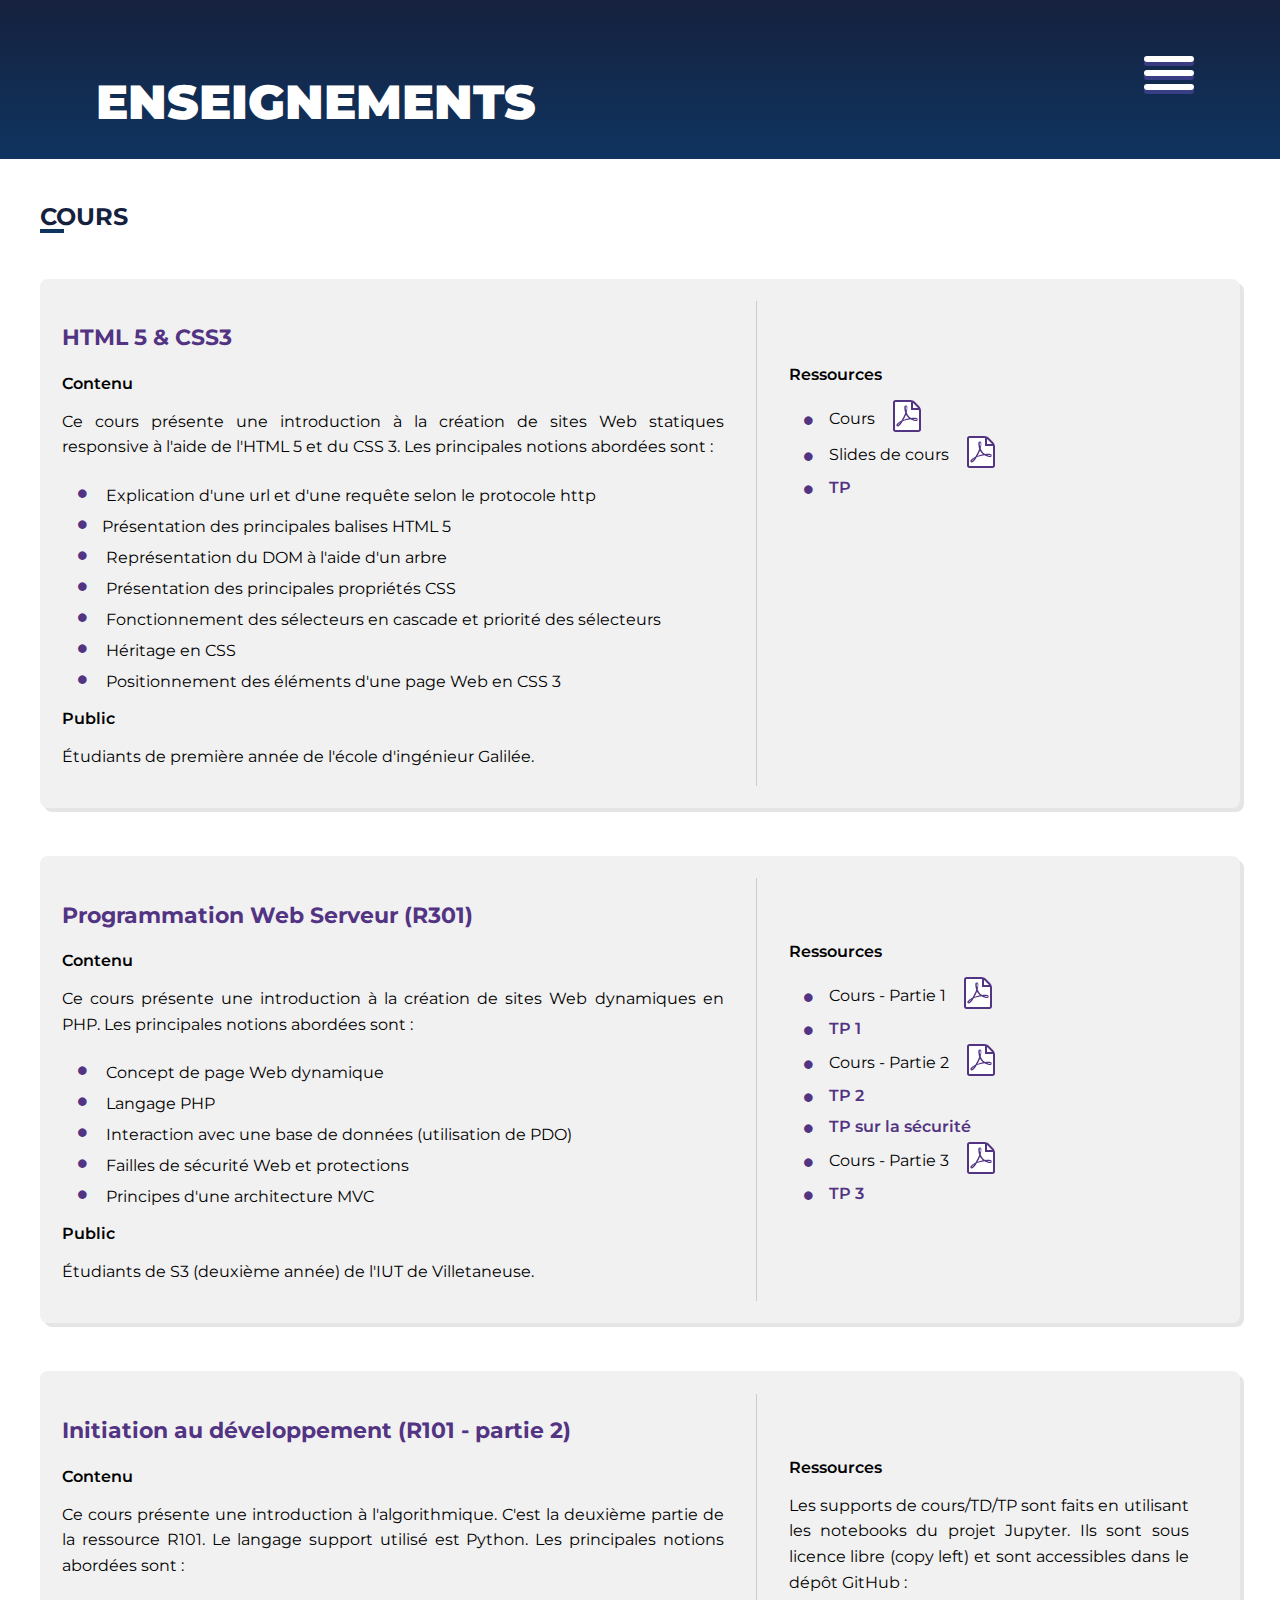
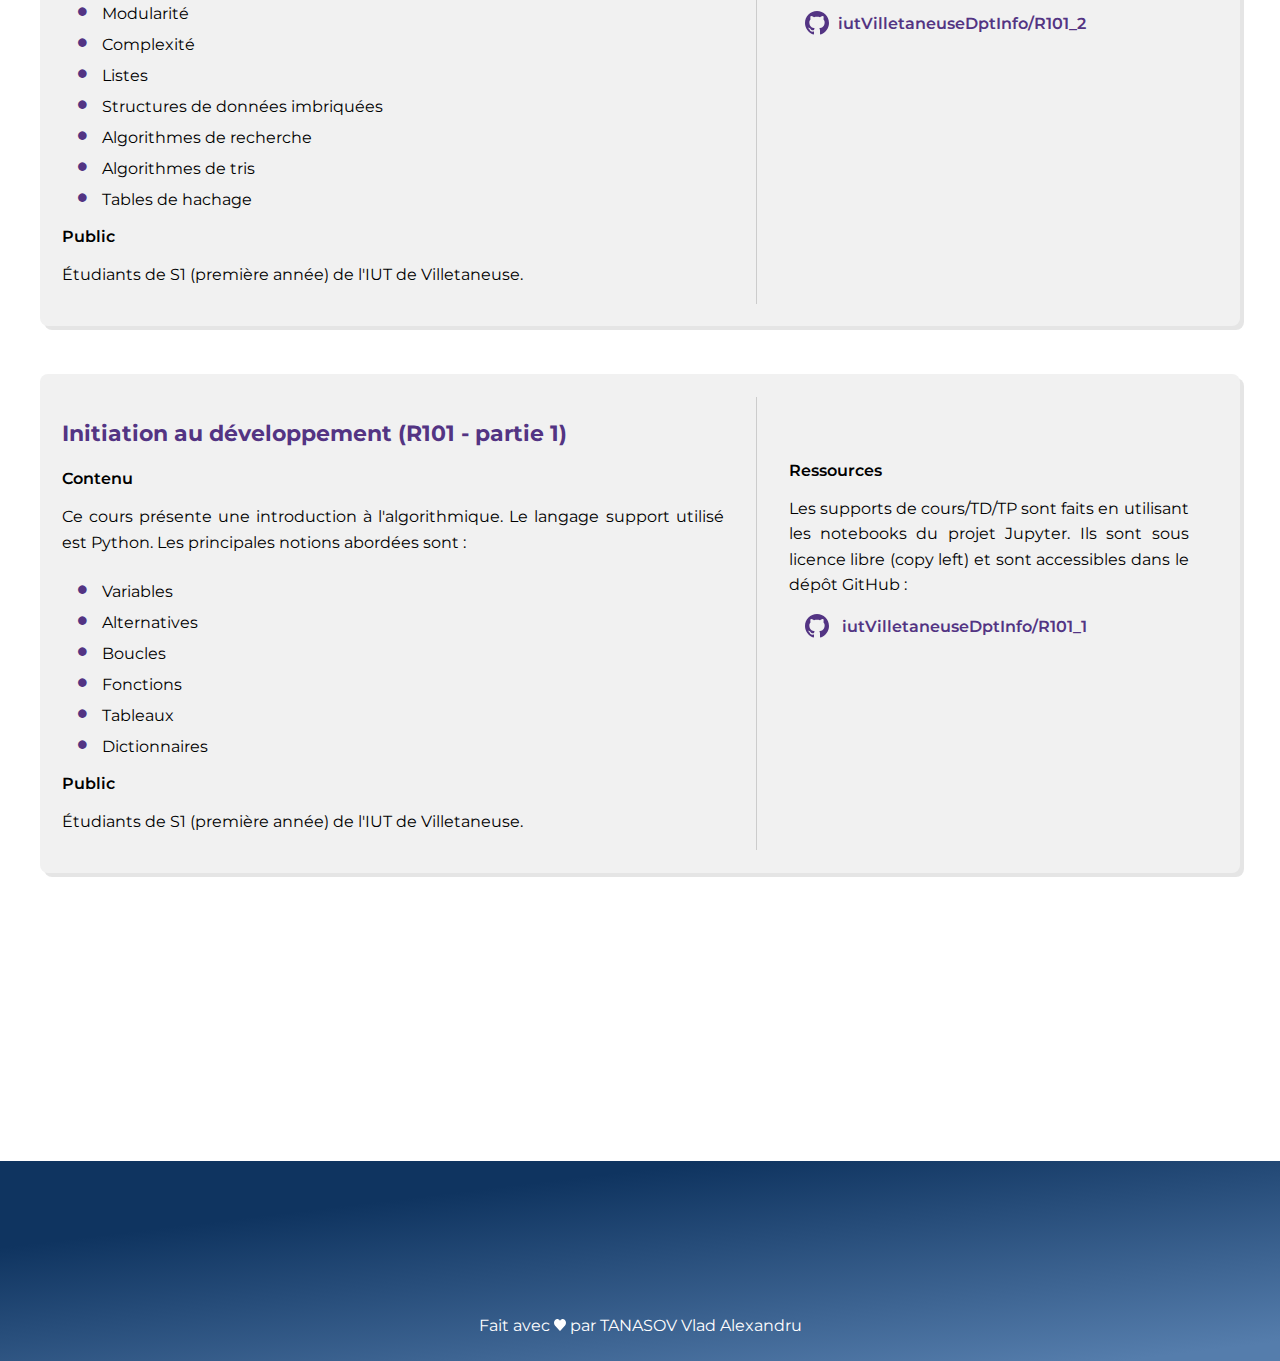
<file: teaching/index.html>
<!DOCTYPE html>
<html lang="fr">
<head>
    <meta charset="UTF-8" />
    <meta http-equiv="X-UA-Compatible" content="IE=edge" />
    <link rel="stylesheet" href="../style/gdljgyeoifbdgtr-global.css" />
    <link rel="stylesheet" href="../style/dqjtrapjfbrtksg-teaching.css" />
    <link rel="stylesheet" href="../style/ahfbrtemdbtyuio-burger.css" />
    <meta name="viewport" content="width=device-width, initial-scale=1.0" />
    <title>Mathieu LACROIX - LIPN - Enseignements</title>
</head>
<body>
    <header>
        <nav role="navigation">
            <div id="menuToggle">
              <input type="checkbox" />
              
              <span></span>
              <span></span>
              <span></span>
              
              <ul id="menu">
                <a href="../"><li>Accueil</li></a>
                <a href="../research/"><li>Recherche</li></a>
                <a href="./"><li>Enseignements</li></a>
              </ul>
            </div>
        </nav>
        <h1>Enseignements</h1>
    </header>
    <main>
        <section class="teaching-section">
            <div class="wrapper">
                <h2>Cours</h2>
                <article>
                    <div class="first-side">
                        <h3>HTML 5 & CSS3</h3>
                        <strong>Contenu</strong>
                        <p>
                            Ce cours présente une introduction à la création de sites Web statiques responsive à l'aide de l'HTML 5 et du CSS 3. Les principales notions abordées sont : 
                        </p>
                        <ul>
                            <li> Explication d'une url et d'une requête selon le protocole http</li>
                            <li>Présentation des principales balises HTML 5</li>
                            <li> Représentation du DOM à l'aide d'un arbre</li>
                            <li> Présentation des principales propriétés CSS</li>
                            <li> Fonctionnement des sélecteurs en cascade et priorité des sélecteurs</li>
                            <li> Héritage en CSS</li>
                            <li> Positionnement des éléments d'une page Web en CSS 3</li>
                        </ul>
                        <strong>Public</strong>
                        <p>Étudiants de première année de l'école d'ingénieur Galilée. </p>
                    </div>
                    <div class="second-side">
                        <strong>Ressources</strong>
                        <ul class="checklist">
                            <li>Cours 
                                <a href="WebIG/web_IG_cours.pdf">
                                    <img src="../images/pdf.svg" alt="pdf">
                                </a>
                            </li>
                            <li>Slides de cours 
                                <a href="WebIG/slides_HTML5_CSS3.pdf">
                                    <img src="../images/pdf.svg" alt="pdf">
                                </a>
                            </li>
                            <li><a target="_blank" href="WebIG/TP/">TP</a></li>
                        </ul>
                    </div>
                </article>
                <article>
                    <div class="first-side">
                        <h3>Programmation Web Serveur (R301)</h3>
                        <strong>Contenu</strong>
                        <p>
                            Ce cours présente une introduction à la création de sites Web dynamiques en PHP. Les principales notions abordées sont : 
                        </p>
                        <ul>
                            <li> Concept de page Web dynamique</li>
                            <li> Langage PHP</li>
                            <li> Interaction avec une base de données (utilisation de PDO)</li>
                            <li> Failles de sécurité Web et protections</li>
                            <li> Principes d'une architecture MVC</li>
                        </ul>
                        <strong>Public</strong>
                        <p>Étudiants de S3 (deuxième année) de l'IUT de Villetaneuse.  </p>
                    </div>
                    <div class="second-side">
                        <strong>Ressources</strong>
                        <ul class="checklist">
                            <li>Cours - Partie 1 <a href="R301/m3104_chapitre1.pdf">
                                    <img src="../images/pdf.svg" alt="pdf">
                            </a></li>
                            <li><a href="R301/TP/TP1/">TP 1<div></div></a> 
                                    <!-- / <a href="Ressources/WebS3/Documents/Corrections/correction_tp1.zip">Correction</a>  -->
                            </li>
                            <li>Cours - Partie 2 <a href="R301/m3104_chapitre2.pdf">
                                    <img src="../images/pdf.svg" alt="pdf">
                            </a></li>
                            <li><a href="R301/TP/TP2/">TP 2</a> 
                                <!-- / <a href="Ressources/WebS3/Documents/Corrections/correction_tp2.zip">Correction</a> -->
                            </li>
                            <li><a href="R301/TP/securite/">TP sur la sécurité</a></li>
    
                            <li>Cours - Partie 3 <a href="R301/m3104_chapitre3.pdf">
                                    <img src="../images/pdf.svg" alt="pdf">
                            </a></li>
                            <li><a href="R301/TP/TP3">TP 3</a> 
                                <!-- / <a href="Ressources/WebS3/Documents/Corrections/correction_tp3.zip">Correction</a> -->
                            </li>
                        </ul>
                    </div>
                </article>
                <article>
                    <div class="first-side">
                        <h3>Initiation au développement (R101 - partie 2)</h3>
                        <strong>Contenu</strong>
                        <p>
                            Ce cours présente une introduction à l'algorithmique. C'est la deuxième partie de la ressource R101. Le langage support utilisé est Python. Les principales notions abordées sont : 
                        </p>
                        <ul>
                            <li>Modularité</li>
                            <li>Complexité</li>
                            <li>Listes</li>
                            <li>Structures de données imbriquées</li>
                            <li>Algorithmes de recherche</li>
                            <li>Algorithmes de tris</li>
                            <li>Tables de hachage</li>
                        </ul>
                        <strong>Public</strong>
                        <p>Étudiants de S1 (première année) de l'IUT de Villetaneuse. </p>
                    </div>
                    <div class="second-side">
                        <strong>Ressources</strong>
                        <p>Les supports de cours/TD/TP sont faits en utilisant les notebooks du projet Jupyter. Ils sont sous licence libre (copy left) et sont accessibles dans le dépôt GitHub : </p>
                        <a target="_blank" class="github-link" href="https://github.com/iutVilletaneuseDptInfo/R101_2">
                            <img src="../images/github.svg" alt="github"> &nbsp;iutVilletaneuseDptInfo/R101_2</a>
                    </div>
                </article>
                <article>
                    <div class="first-side">
                        <h3>Initiation au développement (R101 - partie 1)</h3>
                        <strong>Contenu</strong>
                        <p>
                            Ce cours présente une introduction à l'algorithmique. Le langage support utilisé est Python. Les principales notions abordées sont : 
                        </p>
                        <ul>
                            <li>Variables</li>
                            <li>Alternatives</li>
                            <li>Boucles</li>
                            <li>Fonctions</li>
                            <li>Tableaux</li>
                            <li>Dictionnaires</li>
                        </ul>
                        <strong>Public</strong>
                        <p>Étudiants de S1 (première année) de l'IUT de Villetaneuse. </p>
                    </div>
                    <div class="second-side">
                        <strong>Ressources</strong>
                        <p>Les supports de cours/TD/TP sont faits en utilisant les notebooks du projet Jupyter. Ils sont sous licence libre (copy left) et sont accessibles dans le dépôt GitHub : </p>
                        <a target="_blank" class="github-link" href="https://github.com/iutVilletaneuseDptInfo/R101_1">
                            <img src="../images/github.svg" alt="github">&nbsp; iutVilletaneuseDptInfo/R101_1</a>
                    </div>
                </article>
            </div>
        </section>
        <footer>
            <span>
                Fait avec 
                <svg width="12" height="12" viewBox="0 0 12 12" fill="none" xmlns="http://www.w3.org/2000/svg">
                    <path d="M5.66723 11.8406L0.9457 6.37754C-0.384217 4.83881 -0.300469 2.31574 1.12753 0.899529C2.54421 -0.50546 4.69226 -0.232632 5.81177 1.49448L5.99999 1.78483L6.18821 1.49448C7.30775 -0.232632 9.45575 -0.50546 10.8725 0.899529C12.3005 2.31574 12.3842 4.83881 11.0543 6.37754L6.33275 11.8406C6.14897 12.0532 5.85101 12.0532 5.66723 11.8406Z" fill="#fff"/>
                </svg> par TANASOV Vlad Alexandru
            </span>
        </footer>
    </main>
</body>
</html>
</file>
<file: style/gdljgyeoifbdgtr-global.css>
@import url(https://fonts.googleapis.com/css2?family=Montserrat:wght@400;600;900&display=swap);*{box-sizing:border-box}main{padding:1.4em 1.4em 0 1.4em}body,html{overflow-x:hidden}body{margin:0;font-family:'Montserrat',sans-serif;overflow-x:hidden!important;width:100%;min-width:375px}nav{position:relative}section{position:relative}section:after{content:'';display:block;width:calc(100% + 2.8em);height:50px;margin:3em -1.4em}footer{display:flex;flex-direction:column;justify-content:flex-end;color:#fff;margin:3em -1.4em 0 -1.4em;width:calc(100%+2.8em);height:200px;text-align:center;background:linear-gradient(173.08deg,#0F3460 24.39%,#557DAC 94.59%)}footer span{padding:1.6em 0}h1{color:#fff;font-weight:900;font-size:3em;line-height:.9;text-transform:uppercase}h2{position:relative;color:#16213E;text-transform:uppercase}h2:after{content:'';display:block;position:absolute;bottom:-2px;left:0;width:24px;height:4px;background-color:#0F3460}h4{color:#dadada;font-weight:400;font-size:1em;margin-top:-20px}a{color:#533483;text-decoration:none}p{line-height:1.6;text-align:justify}strong{font-weight:600}.wrapper{margin:0 auto;width:100%;max-width:800px}@media(min-width:1050px){section:after{margin:4em -7.4em;width:124%;height:10em}h4{font-size:1.4em}}
</file>
<file: style/asjdfgoredvgtao-index.css>
header{position:relative;padding:1.4em;background:url(../images/background-small.jpg) no-repeat fixed;background-size:cover;background-position-x:center}address{line-height:1.6}ul{list-style-type:none;padding:0}.contact-section a{font-weight:600}.contact-section:after{background:linear-gradient(173.08deg,#0F3460 24.39%,#557DAC 94.59%)}.search-section:after{background:linear-gradient(173.08deg,#557DAC 24.39%,#0F3460 94.59%)}.teaching-section:after{display:none}.search-section a{padding:.8em;border:1px solid #533483;border-radius:4px;display:block;width:200px;text-align:center;margin:0 auto}.search-section a:hover{transition:.3s;background-color:#7953b3;border-color:#533483;color:#fff}.search-section ul{display:flex;flex-flow:wrap}.search-section li{border:2px solid #533483;margin:4px;color:#533483;font-weight:600;display:block;width:47.5%;padding:.8em}.search-section li svg{margin-bottom:-1px}.teaching-section ul{display:flex;flex-flow:wrap}.teaching-section li{display:block;height:135px;width:47.5%;padding:.4em;margin:4px;color:#fff;font-size:.9em;font-weight:900;text-transform:uppercase;background:url(../images/container-one.png) no-repeat;background-size:cover;background-color:#533483;cursor:pointer}.teaching-section li:nth-child(2n){background-image:url(../images/container-two.png)}.teaching-section li:last-child{display:flex;justify-content:center;align-items:center;font-size:2em;letter-spacing:6px;background-image:none;background-color:#232323;width:100%}.teaching-section a{display:block;width:48%;position:relative}.teaching-section li:hover{transition:2s;background-image:none}.teaching-section li:last-child:hover{transition:.3s;background-color:#111}.images-container{display:flex;justify-content:center}.images-container img{padding:.8em}#orcid-svg{margin-bottom:-6px}@media(min-width:600px){.teaching-section li{padding:.8em;font-size:1.4em}}@media(min-width:1050px){#vect-img{margin:0 -6em -13em -8em;display:block!important;width:125%}header{background-image:url(../images/background-big.jpg);background-size:cover;padding:6em!important;padding-bottom:10em!important}h1{display:block;font-size:6em;width:400px}.images-container{margin:-4em 0 2em 0}.images-container img{width:100px}.images-container img:nth-child(2){width:200px}.contact-section{margin-top:6em}}
</file>
<file: style/ahfbrtemdbtyuio-burger.css>
#menuToggle{margin:50px 0 0 -40px;display:block;position:relative;top:-50px;left:100%;z-index:1;-webkit-user-select:none;user-select:none}#menuToggle a{text-decoration:none;color:#232323;transition:color 0.3s ease}#menuToggle a:hover{transition:.3s;color:#533483;font-weight:600}#menuToggle input{display:block;width:40px;height:32px;position:absolute;top:-7px;left:-5px;cursor:pointer;opacity:0;z-index:2;-webkit-touch-callout:none}#menuToggle span{display:block;width:50px;height:6px;margin-bottom:8px;position:relative;background:#fff;box-shadow:0 4px rgba(145,105,255,.3);border-radius:3px;z-index:1;transform-origin:4px 0;transition:transform 0.5s cubic-bezier(.77,.2,.05,1),background 0.5s cubic-bezier(.77,.2,.05,1),opacity 0.55s ease}#menuToggle span:first-child{transform-origin:0% 0%}#menuToggle span:nth-last-child(2){transform-origin:0% 100%}#menuToggle input:checked~span{opacity:1;transform:rotate(45deg) translate(-2px,-1px);background:#232323}#menuToggle input:checked~span:nth-last-child(3){opacity:0;transform:rotate(0deg) scale(.2,.2)}#menuToggle input:checked~span:nth-last-child(2){transform:rotate(-45deg) translate(0,-1px)}#menu{position:absolute;width:300px;margin:-100px 0 0 -150px;padding:100px;padding-top:125px;background:#fff;list-style-type:none;-webkit-font-smoothing:antialiased;transform-origin:0% 0%;transform:translate(100%,0);transition:transform 0.5s cubic-bezier(.77,.2,.05,1);border-radius:0 0 0 10em;box-shadow:-4px 4px rgba(145,105,255,.3)}#menu li{padding:10px 0;margin-left:-80px;font-size:22px}#menuToggle input:checked~ul{transform:none}@media(min-width:1050px){#menuToggle{margin-top:10px}}
</file>
<file: style/htelhfviudfgnst-research.css>
.jury,.publications-section li a{padding-left:1em}header{position:relative;padding:1.4em 1.4em .2em;background:linear-gradient(180deg,#16213e 0,#0f3460 100%)}h1{font-size:2em;margin-top:-1.4em}em{color:#533483}a{font-weight:600}.search-section:after{background:linear-gradient(173.08deg,#0f3460 24.39%,#557dac 94.59%)}.publications-section li{padding:1em 0}.publications-section li article{display:flex;justify-content:space-between;padding-left:1em;align-items:center}.publications-section li::marker{color:#533483;font-weight:600;margin-right:1em}.jury{line-height:.2;display:flex;justify-content:space-between;align-items:center}@media(min-width:1050px){h1{font-size:3em}header{padding:6em 6em .2em!important}}
</file>
<file: style/dqjtrapjfbrtksg-teaching.css>
em,h3{color:#533483}header{position:relative;padding:1.4em 1.4em .2em;background:linear-gradient(180deg,#16213e 0,#0f3460 100%)}h1{font-size:2em;margin-top:-1.4em}h3{font-size:1.4em}.wrapper{max-width:1200px}.github-link,.second-side li{display:flex;align-items:center}.second-side p{max-width:400px}.second-side img{margin-left:1em}a{font-weight:600}ul{list-style-type:none}article ul li::before{content:"\2022";color:#533483;font-weight:900;font-size:1.6em;display:inline-block;width:1em;margin-left:-1em}article{background-color:#f1f1f1;padding:1.4em;border-radius:8px;box-shadow:4px 4px rgba(0,0,0,.1);margin:3em 0}.github-link img{margin-right:5px}@media(min-width:1050px){article{display:flex}.second-side{border-left:1px solid #ccc;padding:4em 0 0 2em}.first-side{padding-right:2em;width:100%;max-width:60%}h1{font-size:3em}header{padding:6em 6em .2em!important}}
</file>
